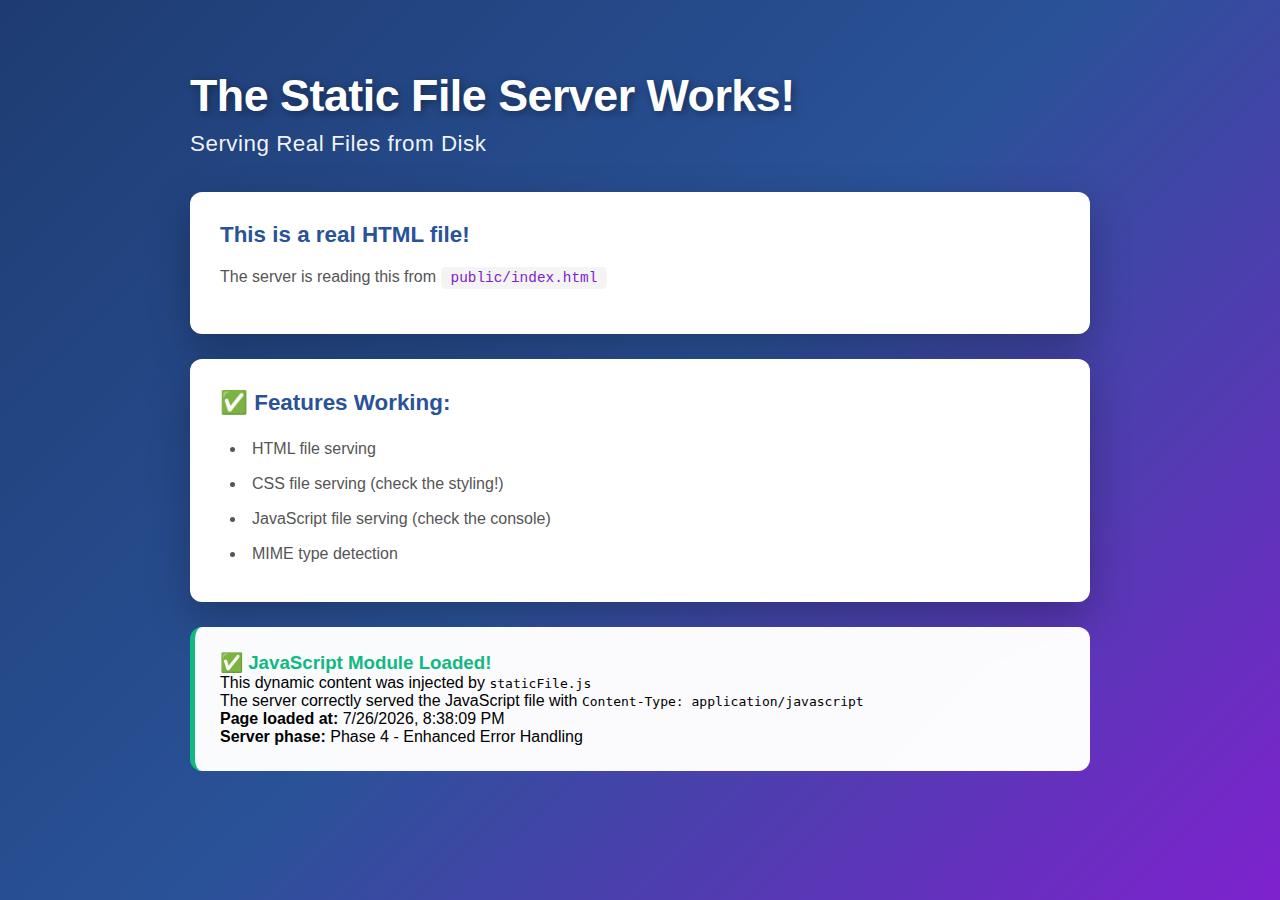
<file: public/index.html>
<!DOCTYPE html>
<html lang="en">
  <head>
    <meta charset="UTF-8" />
    <meta name="viewport" content="width=device-width, initial-scale=1.0" />
    <title>Phase 3 - Static File Server</title>
    <link rel="stylesheet" href="style.css" />
  </head>
  <body>
    <div class="container">
      <h1>The Static File Server Works!</h1>
      <h2>Serving Real Files from Disk</h2>

      <div class="card">
        <h3>This is a real HTML file!</h3>
        <p>The server is reading this from <code>public/index.html</code></p>
      </div>

      <div class="card">
        <h3>✅ Features Working:</h3>
        <ul>
          <li>HTML file serving</li>
          <li>CSS file serving (check the styling!)</li>
          <li>JavaScript file serving (check the console)</li>
          <li>MIME type detection</li>
        </ul>
      </div>

      <div id="js-target"></div>
    </div>

    <script src="staticFile.js"></script>
  </body>
</html>
</file>
<file: public/style.css>
* {
  margin: 0;
  padding: 0;
  box-sizing: border-box;
}

body {
  font-family: "Segoe UI", Tahoma, Geneva, Verdana, sans-serif;
  background: linear-gradient(135deg, #1e3c72 0%, #2a5298 50%, #7e22ce 100%);
  min-height: 100vh;
  padding: 20px;
}

.container {
  max-width: 900px;
  margin: 50px auto;
}

h1 {
  color: white;
  font-size: 2.8em;
  margin-bottom: 10px;
  text-shadow: 2px 2px 8px rgba(0, 0, 0, 0.4);
  letter-spacing: -0.5px;
}

h2 {
  color: rgba(255, 255, 255, 0.95);
  font-size: 1.4em;
  margin-bottom: 35px;
  font-weight: 300;
  letter-spacing: 0.5px;
}

.card {
  background: white;
  padding: 30px;
  margin-bottom: 25px;
  border-radius: 12px;
  box-shadow: 0 15px 40px rgba(0, 0, 0, 0.25);
  transition: transform 0.3s ease, box-shadow 0.3s ease;
}

.card:hover {
  transform: translateY(-5px);
  box-shadow: 0 20px 50px rgba(0, 0, 0, 0.3);
}

.card h3 {
  color: #2a5298;
  margin-bottom: 15px;
  font-size: 1.4em;
}

.card p {
  color: #555;
  line-height: 1.8;
  margin-bottom: 12px;
}

.card ul {
  list-style-position: inside;
  color: #555;
  line-height: 2.2;
}

.card ul li {
  padding-left: 10px;
}

.card a {
  color: #7e22ce;
  text-decoration: none;
  font-weight: 500;
  transition: color 0.2s ease;
}

.card a:hover {
  color: #2a5298;
  text-decoration: underline;
}

.card code {
  background: #f4f4f4;
  padding: 3px 10px;
  border-radius: 5px;
  color: #7e22ce;
  font-family: "Courier New", monospace;
  font-size: 0.9em;
}

#js-target {
  background: rgba(255, 255, 255, 0.98);
  padding: 25px;
  border-radius: 12px;
  border-left: 5px solid #10b981;
  animation: slideIn 0.5s ease;
}

@keyframes slideIn {
  from {
    opacity: 0;
    transform: translateY(20px);
  }
  to {
    opacity: 1;
    transform: translateY(0);
  }
}

.success {
  color: #10b981;
  font-weight: bold;
}

.button-group {
  display: flex;
  gap: 15px;
  flex-wrap: wrap;
  margin: 20px 0;
}

.test-button {
  background: linear-gradient(135deg, #2a5298 0%, #7e22ce 100%);
  color: white;
  border: none;
  padding: 12px 24px;
  border-radius: 8px;
  font-size: 1em;
  font-weight: 500;
  cursor: pointer;
  transition: all 0.3s ease;
  box-shadow: 0 4px 15px rgba(42, 82, 152, 0.3);
}

.test-button:hover {
  transform: translateY(-2px);
  box-shadow: 0 6px 20px rgba(42, 82, 152, 0.4);
}

.test-button:active {
  transform: translateY(0);
}

#error-display {
  margin-top: 15px;
}
</file>
